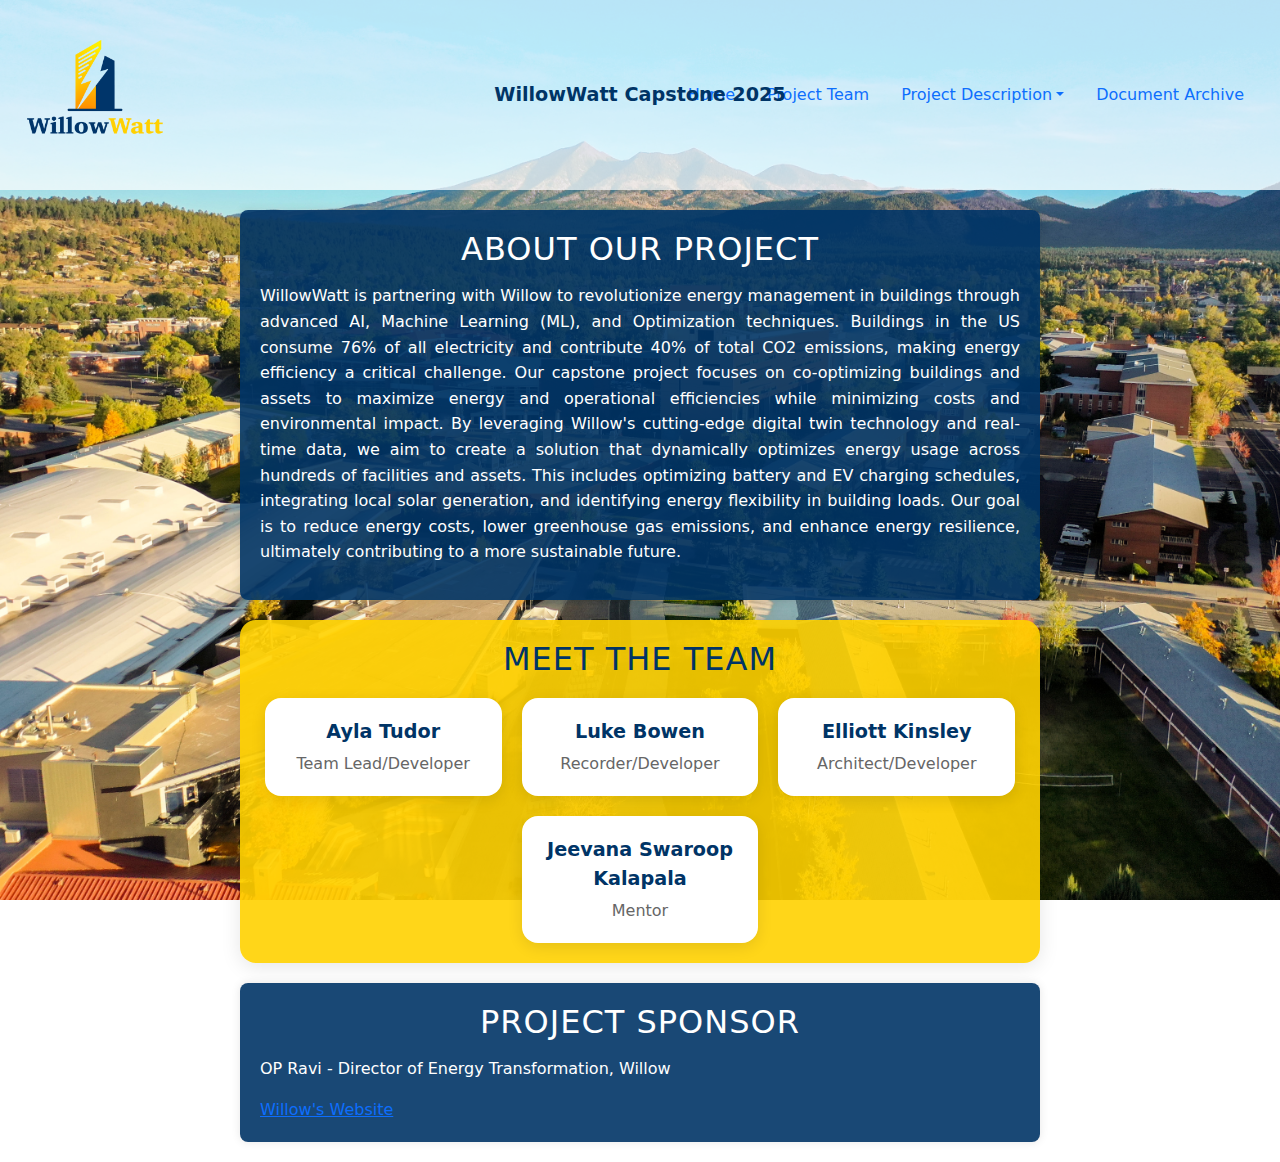
<file: index.html>
<!DOCTYPE html>
<html lang="en">
<head>
    <meta charset="UTF-8">
    <meta name="viewport" content="width=device-width, initial-scale=1.0">
    <title>WillowWatt</title>
    <link rel="stylesheet" href="styles.css">
    <link href="https://cdn.jsdelivr.net/npm/bootstrap@5.3.3/dist/css/bootstrap.min.css" rel="stylesheet" integrity="sha384-QWTKZyjpPEjISv5WaRU9OFeRpok6YctnYmDr5pNlyT2bRjXh0JMhjY6hW+ALEwIH" crossorigin="anonymous">
</head>
<body>
    <header>
        <div class="logo-container">
            <img src="images/WillowWatt_logo.png" alt="WillowWatt Logo" class="logo">
        </div>
        <span class="capstone-text">WillowWatt Capstone 2025</span>
        <ul class="nav">
            <li class="nav-item">
                <a class="nav-link active" aria-current="page" href="index.html">Home</a>
            </li>
            <li class="nav-item">
              <a class="nav-link active" aria-current="page" href="team-page.html">Project Team</a>
            </li>
            <li class="nav-item dropdown">
                <a class="nav-link dropdown-toggle" data-bs-toggle="dropdown" href="#" role="button" aria-expanded="false">Project Description</a>
                <ul class="dropdown-menu">
                  <li><a class="dropdown-item" href="requirements.html">High-Level Requirements</a></li>
                  <li><a class="dropdown-item" href="solution.html">Envisioned Solution</a></li>
                  <li><a class="dropdown-item" href="technologies.html">Technologies</a></li>
                  <li><a class="dropdown-item" href="codebase.html">Codebase</a></li>
                </ul>
              </li>
            <li class="nav-item">
              <a class="nav-link" href="archive.html">Document Archive</a>
            </li>
          </ul>
    </header>
    
    <section class="project-description">
        <h2>About Our Project</h2>
        <p>WillowWatt is partnering with Willow to revolutionize energy management in buildings 
        through advanced AI, Machine Learning (ML), and Optimization techniques. 
        Buildings in the US consume 76% of all electricity and contribute 40% of 
        total CO2 emissions, making energy efficiency a critical challenge. Our 
        capstone project focuses on co-optimizing buildings and assets to maximize 
        energy and operational efficiencies while minimizing costs and environmental 
        impact. By leveraging Willow's cutting-edge digital twin technology and 
        real-time data, we aim to create a solution that dynamically optimizes 
        energy usage across hundreds of facilities and assets. This includes 
        optimizing battery and EV charging schedules, integrating local solar 
        generation, and identifying energy flexibility in building loads. Our 
        goal is to reduce energy costs, lower greenhouse gas emissions, and enhance
        energy resilience, ultimately contributing to a more sustainable future.</p>
    </section>
    
    <section class="team">
        <h2>Meet the Team</h2>
        <div class="team-members">
            <div class="member">
                <div class="member-name">Ayla Tudor</div>
                <div class="member-role">Team Lead/Developer</div>
            </div>
            <div class="member">
                <div class="member-name">Luke Bowen</div>
                <div class="member-role">Recorder/Developer</div>
            </div>
            <div class="member">
                <div class="member-name">Elliott Kinsley</div>
                <div class="member-role">Architect/Developer</div>
            </div>
            <div class="member">
                <div class="member-name">Jeevana Swaroop Kalapala</div>
                <div class="member-role">Mentor</div>
            </div>
        </div>
    </section>

    <section class="project-description">
        <h2>Project Sponsor</h2>
        <p>OP Ravi - Director of Energy Transformation, Willow</p>
        <a href="https://willowinc.com">Willow's Website</a>
    </section>

    <script src="https://cdn.jsdelivr.net/npm/bootstrap@5.3.3/dist/js/bootstrap.bundle.min.js" integrity="sha384-YvpcrYf0tY3lHB60NNkmXc5s9fDVZLESaAA55NDzOxhy9GkcIdslK1eN7N6jIeHz" crossorigin="anonymous"></script>

</body>
</html>
</file>
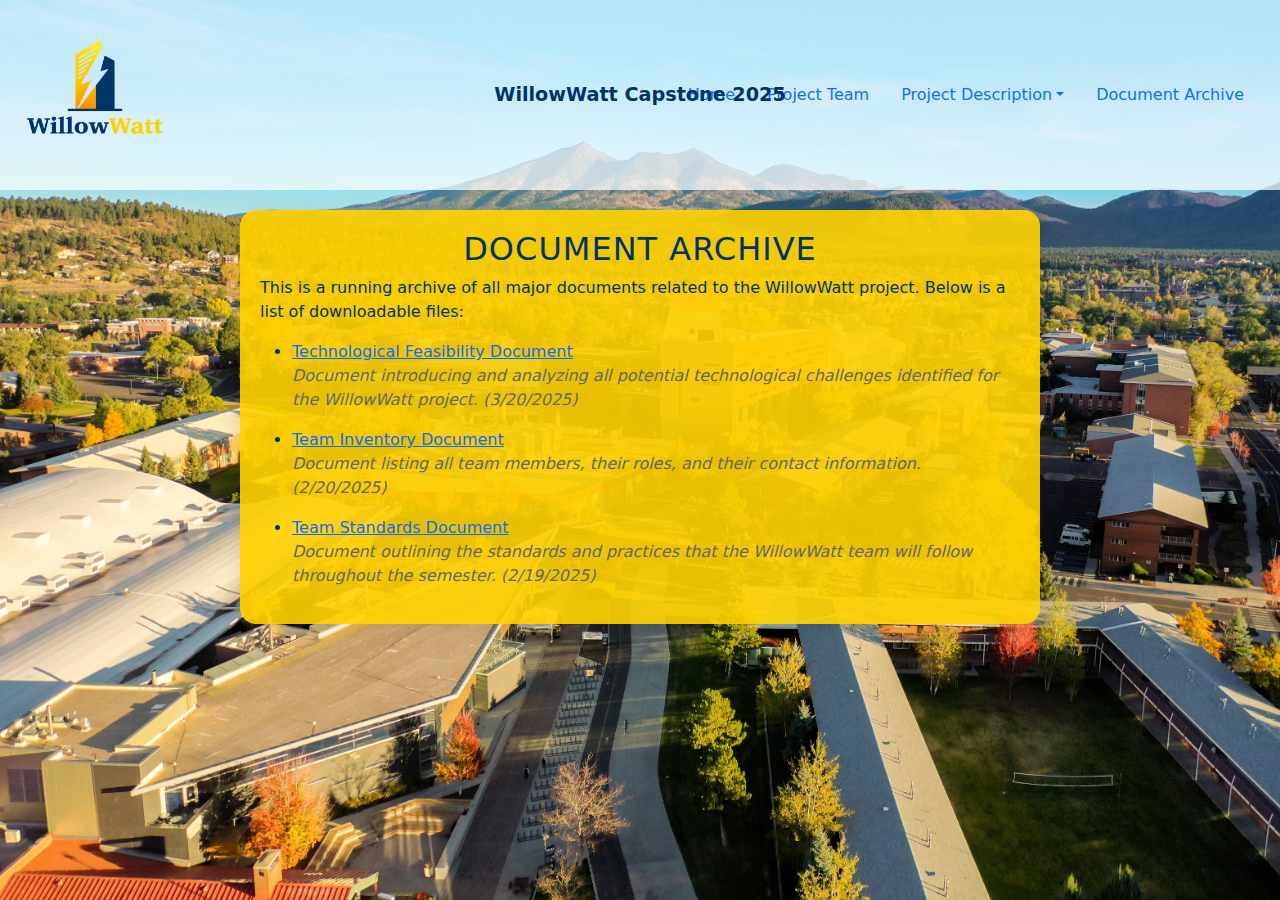
<file: archive.html>
<!DOCTYPE html>
<html lang="en">
<head>
    <meta charset="UTF-8">
    <meta name="viewport" content="width=device-width, initial-scale=1.0">
    <title>WilloWatt</title>
    <link rel="stylesheet" href="styles.css">
    <link href="https://cdn.jsdelivr.net/npm/bootstrap@5.3.3/dist/css/bootstrap.min.css" rel="stylesheet" integrity="sha384-QWTKZyjpPEjISv5WaRU9OFeRpok6YctnYmDr5pNlyT2bRjXh0JMhjY6hW+ALEwIH" crossorigin="anonymous">
</head>
<body>
    <header>
        <div class="logo-container">
            <img src="images/WillowWatt_logo.png" alt="WillowWatt Logo" class="logo">
        </div>
        <span class="capstone-text">WillowWatt Capstone 2025</span>
        <ul class="nav">
            <li class="nav-item">
                <a class="nav-link active" aria-current="page" href="index.html">Home</a>
            </li>
            <li class="nav-item">
              <a class="nav-link active" aria-current="page" href="team-page.html">Project Team</a>
            </li>
            <li class="nav-item dropdown">
                <a class="nav-link dropdown-toggle" data-bs-toggle="dropdown" href="#" role="button" aria-expanded="false">Project Description</a>
                <ul class="dropdown-menu">
                  <li><a class="dropdown-item" href="requirements.html">High-Level Requirements</a></li>
                  <li><a class="dropdown-item" href="solution.html">Envisioned Solution</a></li>
                  <li><a class="dropdown-item" href="technologies.html">Technologies</a></li>
                  <li><a class="dropdown-item" href="codebase.html">Codebase</a></li>
                </ul>
              </li>
            <li class="nav-item">
              <a class="nav-link" href="archive.html">Document Archive</a>
            </li>
          </ul>
    </header>

    <section class="team">
      <h2>Document Archive</h2>
        <p>This is a running archive of all major documents related to the WillowWatt project. Below is a list of downloadable files:</p>
        <ul>
          <li><a href="documents/Technological Feasibility.pdf" download>Technological Feasibility Document</a></li>
            <p class="subheader">Document introducing and analyzing all potential technological challenges
              identified for the WillowWatt project. (3/20/2025)
            </p>
          <li><a href="documents/Team Inventory.pdf" download>Team Inventory Document</a></li>
            <p class="subheader">Document listing all team members, their roles, and their contact information. (2/20/2025)
            </p>
          <li><a href="documents/Team Standards Doc.pdf" download>Team Standards Document</a></li>
            <p class="subheader">Document outlining the standards and practices that the WillowWatt team will follow
              throughout the semester. (2/19/2025)
            </p>
        </ul>
        </p>
    </section>
    <script src="https://cdn.jsdelivr.net/npm/bootstrap@5.3.3/dist/js/bootstrap.bundle.min.js" integrity="sha384-YvpcrYf0tY3lHB60NNkmXc5s9fDVZLESaAA55NDzOxhy9GkcIdslK1eN7N6jIeHz" crossorigin="anonymous"></script>

</body>
</html>
</file>
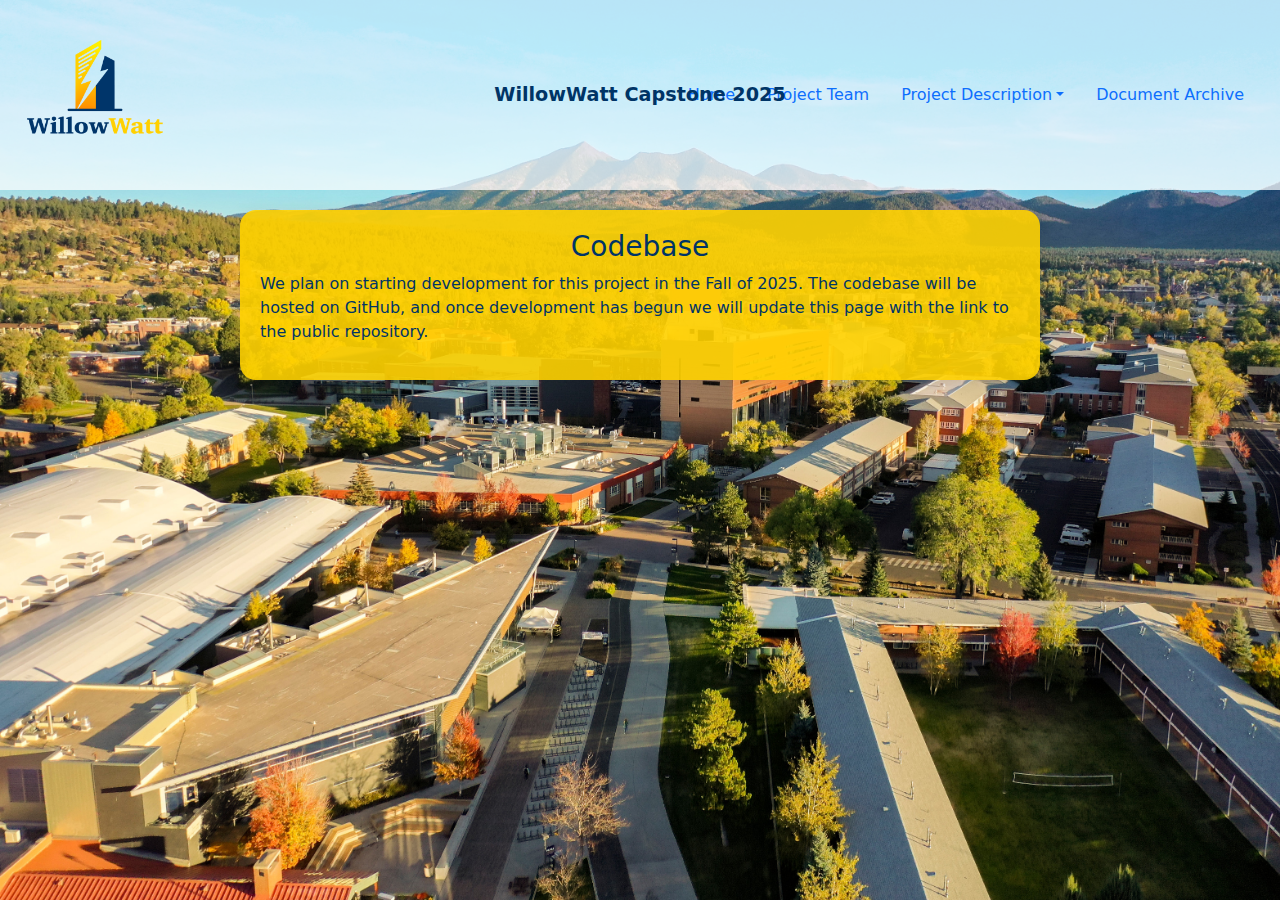
<file: codebase.html>
<!DOCTYPE html>
<html lang="en">
<head>
    <meta charset="UTF-8">
    <meta name="viewport" content="width=device-width, initial-scale=1.0">
    <title>WilloWatt</title>
    <link rel="stylesheet" href="styles.css">
    <link href="https://cdn.jsdelivr.net/npm/bootstrap@5.3.3/dist/css/bootstrap.min.css" rel="stylesheet" integrity="sha384-QWTKZyjpPEjISv5WaRU9OFeRpok6YctnYmDr5pNlyT2bRjXh0JMhjY6hW+ALEwIH" crossorigin="anonymous">
</head>
<body>
    <header>
        <div class="logo-container">
            <img src="images/WillowWatt_logo.png" alt="WillowWatt Logo" class="logo">
        </div>
        <span class="capstone-text">WillowWatt Capstone 2025</span>
        <ul class="nav">
            <li class="nav-item">
                <a class="nav-link active" aria-current="page" href="index.html">Home</a>
            </li>
            <li class="nav-item">
              <a class="nav-link active" aria-current="page" href="team-page.html">Project Team</a>
            </li>
            <li class="nav-item dropdown">
                <a class="nav-link dropdown-toggle" data-bs-toggle="dropdown" href="#" role="button" aria-expanded="false">Project Description</a>
                <ul class="dropdown-menu">
                  <li><a class="dropdown-item" href="requirements.html">High-Level Requirements</a></li>
                  <li><a class="dropdown-item" href="solution.html">Envisioned Solution</a></li>
                  <li><a class="dropdown-item" href="technologies.html">Technologies</a></li>
                  <li><a class="dropdown-item" href="codebase.html">Codebase</a></li>
                </ul>
              </li>
            <li class="nav-item">
              <a class="nav-link" href="archive.html">Document Archive</a>
            </li>
          </ul>
    </header>

    <section class="team">
        <h3>Codebase</h3>
        <p>We plan on starting development for this project in the Fall of 2025.
          The codebase will be hosted on GitHub, and once development has begun we will update
          this page with the link to the public repository.
        </p>
    </section>
    <script src="https://cdn.jsdelivr.net/npm/bootstrap@5.3.3/dist/js/bootstrap.bundle.min.js" integrity="sha384-YvpcrYf0tY3lHB60NNkmXc5s9fDVZLESaAA55NDzOxhy9GkcIdslK1eN7N6jIeHz" crossorigin="anonymous"></script>

</body>
</html>
</file>
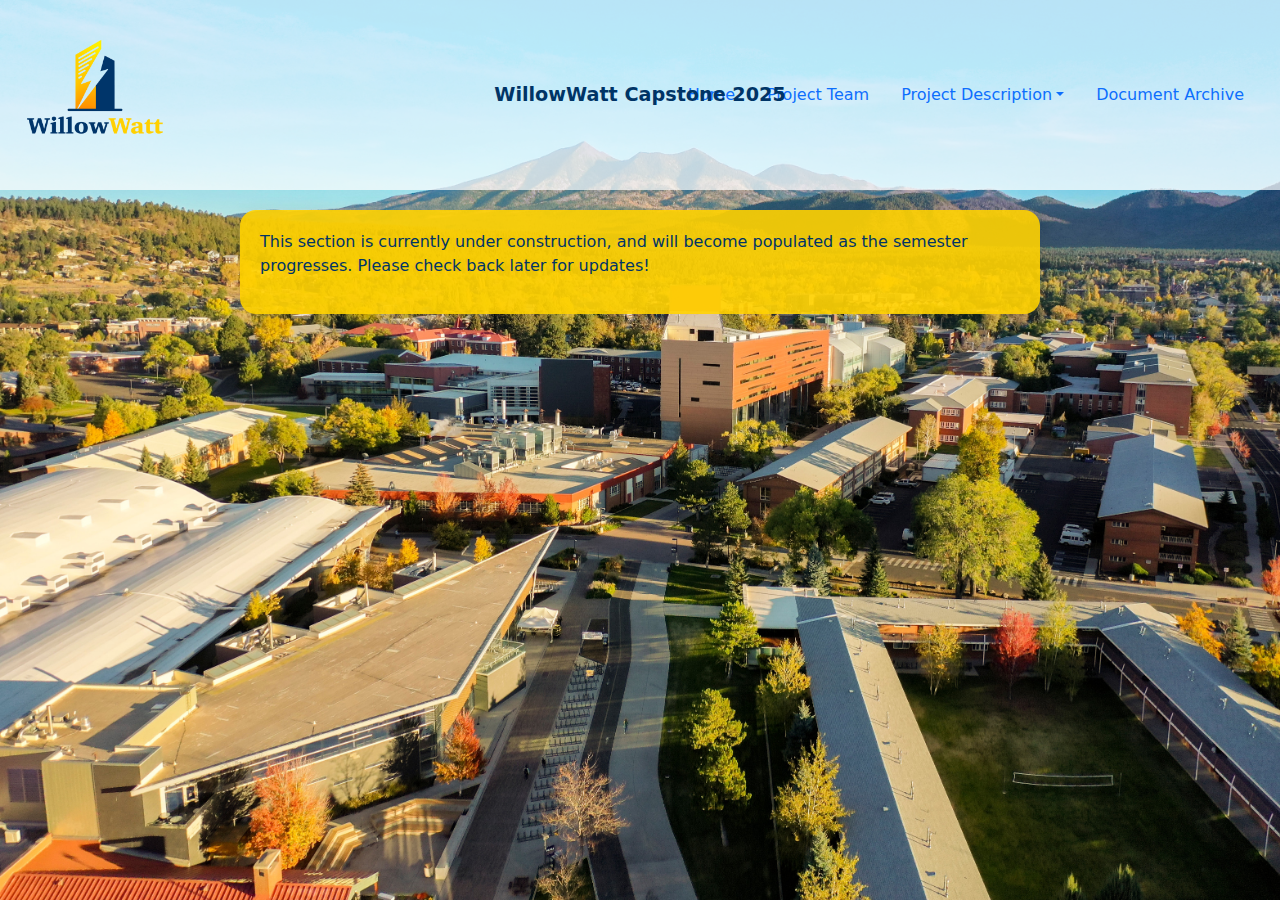
<file: requirements.html>
<!DOCTYPE html>
<html lang="en">
<head>
    <meta charset="UTF-8">
    <meta name="viewport" content="width=device-width, initial-scale=1.0">
    <title>WilloWatt</title>
    <link rel="stylesheet" href="styles.css">
    <link href="https://cdn.jsdelivr.net/npm/bootstrap@5.3.3/dist/css/bootstrap.min.css" rel="stylesheet" integrity="sha384-QWTKZyjpPEjISv5WaRU9OFeRpok6YctnYmDr5pNlyT2bRjXh0JMhjY6hW+ALEwIH" crossorigin="anonymous">
</head>
<body>
    <header>
        <div class="logo-container">
            <img src="images/WillowWatt_logo.png" alt="WillowWatt Logo" class="logo">
        </div>
        <span class="capstone-text">WillowWatt Capstone 2025</span>
        <ul class="nav">
            <li class="nav-item">
                <a class="nav-link active" aria-current="page" href="index.html">Home</a>
            </li>
            <li class="nav-item">
              <a class="nav-link active" aria-current="page" href="team-page.html">Project Team</a>
            </li>
            <li class="nav-item dropdown">
                <a class="nav-link dropdown-toggle" data-bs-toggle="dropdown" href="#" role="button" aria-expanded="false">Project Description</a>
                <ul class="dropdown-menu">
                  <li><a class="dropdown-item" href="requirements.html">High-Level Requirements</a></li>
                  <li><a class="dropdown-item" href="solution.html">Envisioned Solution</a></li>
                  <li><a class="dropdown-item" href="technologies.html">Technologies</a></li>
                  <li><a class="dropdown-item" href="codebase.html">Codebase</a></li>
                </ul>
              </li>
            <li class="nav-item">
              <a class="nav-link" href="archive.html">Document Archive</a>
            </li>
          </ul>
    </header>

    <section class="team">
        <p>This section is currently under construction, and will become populated
            as the semester progresses. Please check back later for updates!
        </p>
    </section>
    <script src="https://cdn.jsdelivr.net/npm/bootstrap@5.3.3/dist/js/bootstrap.bundle.min.js" integrity="sha384-YvpcrYf0tY3lHB60NNkmXc5s9fDVZLESaAA55NDzOxhy9GkcIdslK1eN7N6jIeHz" crossorigin="anonymous"></script>

</body>
</html>
</file>
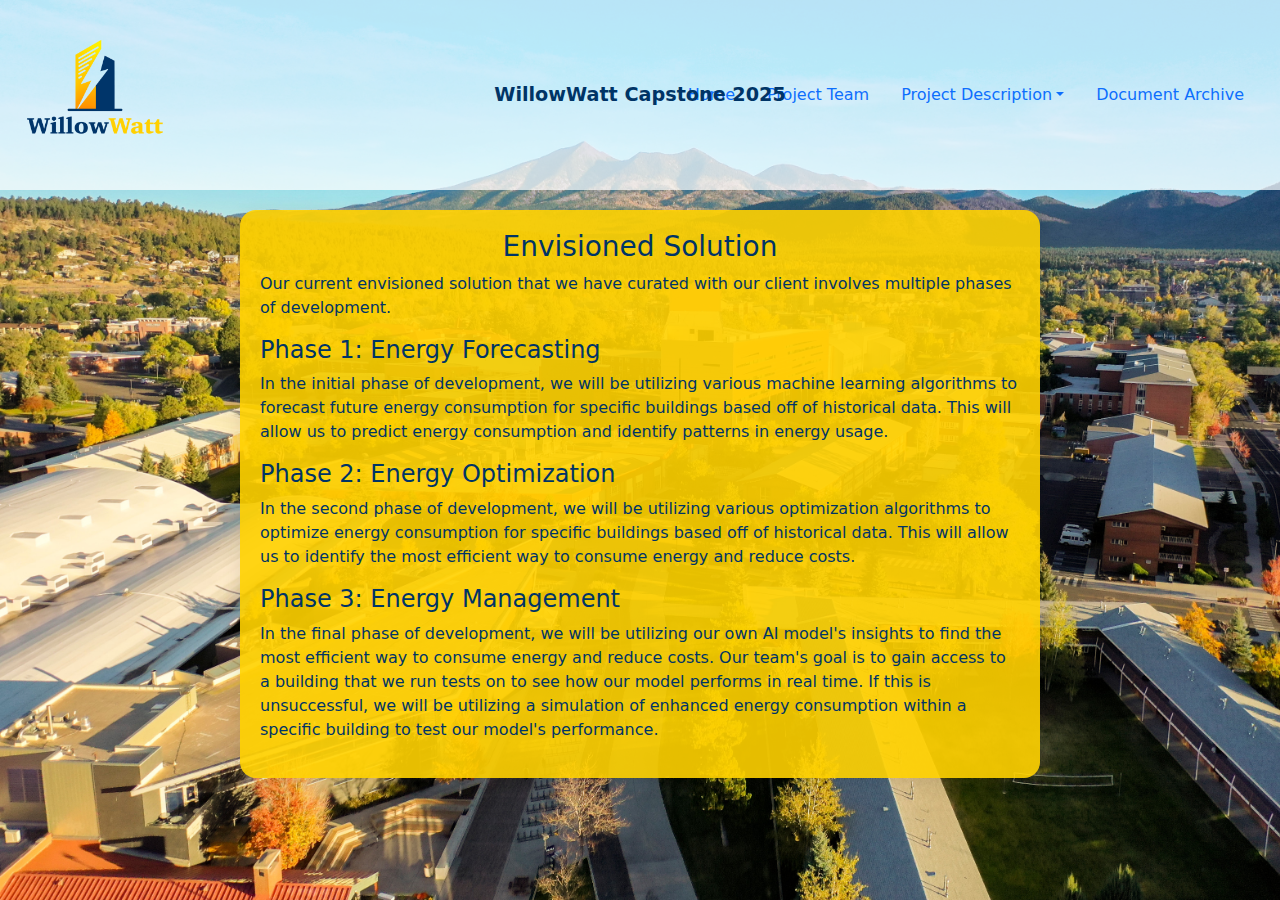
<file: solution.html>
<!DOCTYPE html>
<html lang="en">
<head>
    <meta charset="UTF-8">
    <meta name="viewport" content="width=device-width, initial-scale=1.0">
    <title>WilloWatt</title>
    <link rel="stylesheet" href="styles.css">
    <link href="https://cdn.jsdelivr.net/npm/bootstrap@5.3.3/dist/css/bootstrap.min.css" rel="stylesheet" integrity="sha384-QWTKZyjpPEjISv5WaRU9OFeRpok6YctnYmDr5pNlyT2bRjXh0JMhjY6hW+ALEwIH" crossorigin="anonymous">
</head>
<body>
    <header>
        <div class="logo-container">
            <img src="images/WillowWatt_logo.png" alt="WillowWatt Logo" class="logo">
        </div>
        <span class="capstone-text">WillowWatt Capstone 2025</span>
        <ul class="nav">
            <li class="nav-item">
                <a class="nav-link active" aria-current="page" href="index.html">Home</a>
            </li>
            <li class="nav-item">
              <a class="nav-link active" aria-current="page" href="team-page.html">Project Team</a>
            </li>
            <li class="nav-item dropdown">
                <a class="nav-link dropdown-toggle" data-bs-toggle="dropdown" href="#" role="button" aria-expanded="false">Project Description</a>
                <ul class="dropdown-menu">
                  <li><a class="dropdown-item" href="requirements.html">High-Level Requirements</a></li>
                  <li><a class="dropdown-item" href="solution.html">Envisioned Solution</a></li>
                  <li><a class="dropdown-item" href="technologies.html">Technologies</a></li>
                  <li><a class="dropdown-item" href="codebase.html">Codebase</a></li>
                </ul>
              </li>
            <li class="nav-item">
              <a class="nav-link" href="archive.html">Document Archive</a>
            </li>
          </ul>
    </header>

    <section class="team">
      <h3>Envisioned Solution</h3>
        <p>Our current envisioned solution that we have curated with our client involves multiple phases
          of development.
        </p>

      <h4>Phase 1: Energy Forecasting</h4>
        <p>In the initial phase of development, we will be utilizing various machine learning algorithms
          to forecast future energy consumption for specific buildings based off of historical data.
          This will allow us to predict energy consumption and identify patterns in energy usage.
        </p>
      
      <h4>Phase 2: Energy Optimization</h4>
        <p>In the second phase of development, we will be utilizing various optimization algorithms
          to optimize energy consumption for specific buildings based off of historical data.
          This will allow us to identify the most efficient way to consume energy and reduce costs.
        </p>

      <h4>Phase 3: Energy Management</h4>
        <p>In the final phase of development, we will be utilizing our own AI model's insights
          to find the most efficient way to consume energy and reduce costs. Our team's goal is to 
          gain access to a building that we run tests on to see how our model performs in real time.
          If this is unsuccessful, we will be utilizing a simulation of enhanced energy consumption
          within a specific building to test our model's performance.
        </p>
        
    </section>
    <script src="https://cdn.jsdelivr.net/npm/bootstrap@5.3.3/dist/js/bootstrap.bundle.min.js" integrity="sha384-YvpcrYf0tY3lHB60NNkmXc5s9fDVZLESaAA55NDzOxhy9GkcIdslK1eN7N6jIeHz" crossorigin="anonymous"></script>

</body>
</html>
</file>
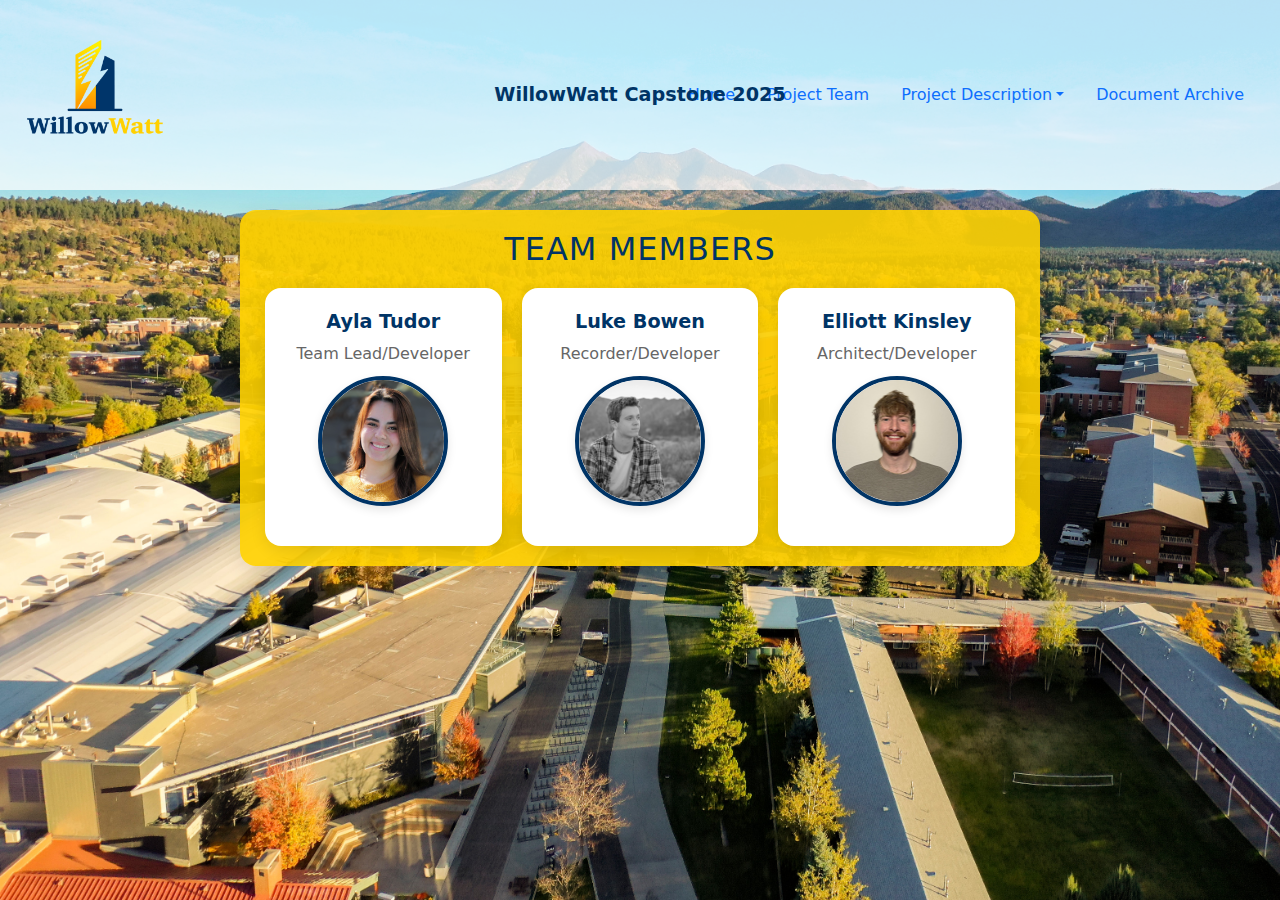
<file: team-page.html>
<!DOCTYPE html>
<html lang="en">
<head>
    <meta charset="UTF-8">
    <meta name="viewport" content="width=device-width, initial-scale=1.0">
    <title>WilloWatt</title>
    <link rel="stylesheet" href="styles.css">
    <link href="https://cdn.jsdelivr.net/npm/bootstrap@5.3.3/dist/css/bootstrap.min.css" rel="stylesheet" integrity="sha384-QWTKZyjpPEjISv5WaRU9OFeRpok6YctnYmDr5pNlyT2bRjXh0JMhjY6hW+ALEwIH" crossorigin="anonymous">
</head>
<body>
    <header>
        <div class="logo-container">
            <img src="images/WillowWatt_logo.png" alt="WillowWatt Logo" class="logo">
        </div>
        <span class="capstone-text">WillowWatt Capstone 2025</span>
        <ul class="nav">
            <li class="nav-item">
                <a class="nav-link active" aria-current="page" href="index.html">Home</a>
            </li>
            <li class="nav-item">
              <a class="nav-link active" aria-current="page" href="team-page.html">Project Team</a>
            </li>
            <li class="nav-item dropdown">
                <a class="nav-link dropdown-toggle" data-bs-toggle="dropdown" href="#" role="button" aria-expanded="false">Project Description</a>
                <ul class="dropdown-menu">
                  <li><a class="dropdown-item" href="requirements.html">High-Level Requirements</a></li>
                  <li><a class="dropdown-item" href="solution.html">Envisioned Solution</a></li>
                  <li><a class="dropdown-item" href="technologies.html">Technologies</a></li>
                  <li><a class="dropdown-item" href="codebase.html">Codebase</a></li>
                </ul>
              </li>
            <li class="nav-item">
              <a class="nav-link" href="archive.html">Document Archive</a>
            </li>
          </ul>
    </header>

    <section class="team">
        <h2>Team Members</h2>
        <div class="team-members">
            <div class="member">
                <div class="member-name">Ayla Tudor</div>
                <div class="member-role">Team Lead/Developer</div>
                <img src="images/ayla_tudor_headshot.jpg" alt="Ayla Tudor" class="member-photo">
            </div>
            <div class="member">
                <div class="member-name">Luke Bowen</div>
                <div class="member-role">Recorder/Developer</div>
                <img src="images/luke_bowen_headshot.png" alt="Luke Bowen" class="member-photo">
            </div>
            <div class="member">
                <div class="member-name">Elliott Kinsley</div>
                <div class="member-role">Architect/Developer</div>
                <img src="images/elliott_kinsley_headshot.jpg" alt="Elliott Kinsley" class="member-photo">
            </div>
        </div>
    </section>
    <script src="https://cdn.jsdelivr.net/npm/bootstrap@5.3.3/dist/js/bootstrap.bundle.min.js" integrity="sha384-YvpcrYf0tY3lHB60NNkmXc5s9fDVZLESaAA55NDzOxhy9GkcIdslK1eN7N6jIeHz" crossorigin="anonymous"></script>

</body>
</html>
</file>
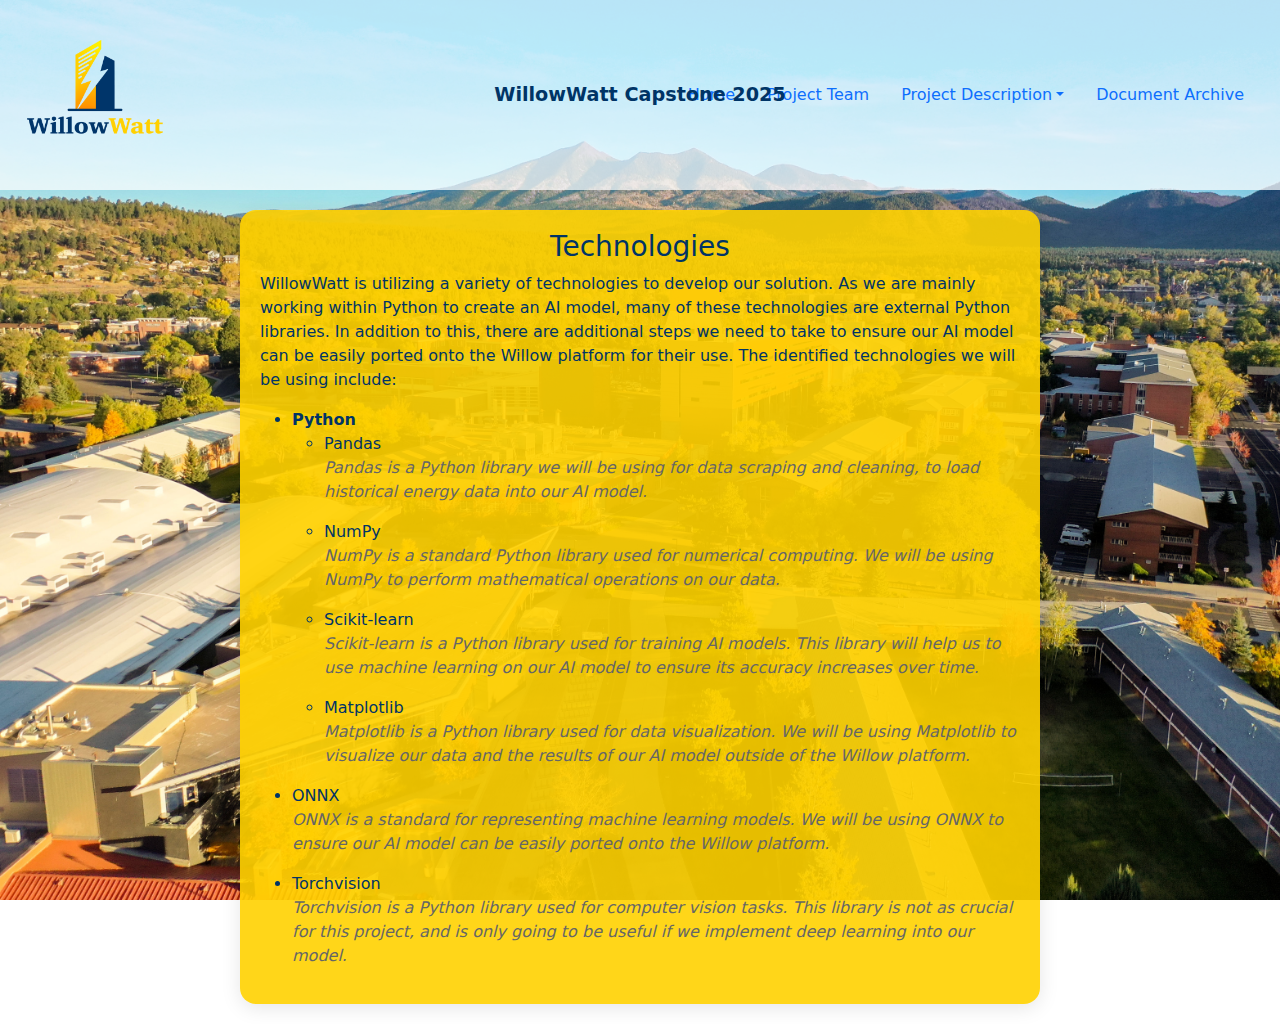
<file: technologies.html>
<!DOCTYPE html>
<html lang="en">
<head>
    <meta charset="UTF-8">
    <meta name="viewport" content="width=device-width, initial-scale=1.0">
    <title>WilloWatt</title>
    <link rel="stylesheet" href="styles.css">
    <link href="https://cdn.jsdelivr.net/npm/bootstrap@5.3.3/dist/css/bootstrap.min.css" rel="stylesheet" integrity="sha384-QWTKZyjpPEjISv5WaRU9OFeRpok6YctnYmDr5pNlyT2bRjXh0JMhjY6hW+ALEwIH" crossorigin="anonymous">
</head>
<body>
    <header>
        <div class="logo-container">
            <img src="images/WillowWatt_logo.png" alt="WillowWatt Logo" class="logo">
        </div>
        <span class="capstone-text">WillowWatt Capstone 2025</span>
        <ul class="nav">
            <li class="nav-item">
                <a class="nav-link active" aria-current="page" href="index.html">Home</a>
            </li>
            <li class="nav-item">
              <a class="nav-link active" aria-current="page" href="team-page.html">Project Team</a>
            </li>
            <li class="nav-item dropdown">
                <a class="nav-link dropdown-toggle" data-bs-toggle="dropdown" href="#" role="button" aria-expanded="false">Project Description</a>
                <ul class="dropdown-menu">
                  <li><a class="dropdown-item" href="requirements.html">High-Level Requirements</a></li>
                  <li><a class="dropdown-item" href="solution.html">Envisioned Solution</a></li>
                  <li><a class="dropdown-item" href="technologies.html">Technologies</a></li>
                  <li><a class="dropdown-item" href="codebase.html">Codebase</a></li>
                </ul>
              </li>
            <li class="nav-item">
              <a class="nav-link" href="archive.html">Document Archive</a>
            </li>
          </ul>
    </header>

    <section class="team">
      <h3>Technologies</h3>
        <p>WillowWatt is utilizing a variety of technologies to develop our solution. As we are mainly
          working within Python to create an AI model, many of these technologies are external Python libraries.
          In addition to this, there are additional steps we need to take to ensure our AI model can be easily
          ported onto the Willow platform for their use. The identified technologies we will be using include:</p>
        <ul>
          <li style="font-weight: bold;">Python</li>

          <ul>
            <li>Pandas</li>
            <p class="subheader">Pandas is a Python library we will be using for 
              data scraping and cleaning, to load historical energy data into our AI model.
            </p>
            <li>NumPy</li>
            <p class="subheader">NumPy is a standard Python library used for 
              numerical computing. We will be using NumPy to perform mathematical operations on our data.
            </p>
            <li>Scikit-learn</li>
            <p class="subheader">Scikit-learn is a Python library used for training AI models.
              This library will help us to use machine learning on our AI model to ensure its accuracy
              increases over time.
            </p>
            <li>Matplotlib</li>
            <p class="subheader">Matplotlib is a Python library used for data visualization.
              We will be using Matplotlib to visualize our data and the results of our AI model outside of the Willow platform.
          </ul>


          <li>ONNX</li>
          <p class="subheader">ONNX is a standard for representing machine learning models.
            We will be using ONNX to ensure our AI model can be easily ported onto the Willow platform.
          <li>Torchvision</li>
          <p class="subheader">Torchvision is a Python library used for computer vision tasks.
            This library is not as crucial for this project, and is only going to be useful if we 
            implement deep learning into our model.
          </p>
    </section>
    <script src="https://cdn.jsdelivr.net/npm/bootstrap@5.3.3/dist/js/bootstrap.bundle.min.js" integrity="sha384-YvpcrYf0tY3lHB60NNkmXc5s9fDVZLESaAA55NDzOxhy9GkcIdslK1eN7N6jIeHz" crossorigin="anonymous"></script>

</body>
</html>
</file>
<file: styles.css>
body {
    font-family: Arial, sans-serif;
    margin: 0;
    padding: 0;
    background-image: url('images/nau_campus_image.jpg');
    background-size: cover; 
    background-repeat: no-repeat; 
    background-attachment: fixed; 
    text-align: center;
}

header {
    background-color: rgba(255, 255, 255, 0.723); 
    padding: 20px;
    display: flex;
    align-items: center;
    justify-content: space-between;
    position: relative;
}

.subheader {
    font-style: italic;
    color: #666;
}

.logo-container {
    display: flex;
    align-items: center;
}

.logo {
    max-width: 150px;
    margin-right: 15px;
}

.welcome-text {
    font-size: 1.5em;
    font-weight: bold;
    margin: 0;
    color: rgba(0, 52, 102);
}

.capstone-text {
    font-size: 1.2em;
    font-weight: bold;
    color: rgba(0, 52, 102);
    position: absolute;
    left: 50%;
    transform: translateX(-50%);
}

h1 {
    margin: 0;
    font-size: 1.8em;
}

h3 {
    text-align: center;
}

.project-description {
    background-color: rgba(0, 52, 102, 0.9); 
    color: white;
    margin: 20px auto;
    padding: 20px;
    max-width: 800px;
    border-radius: 8px;
    box-shadow: 0 0 10px rgba(0, 0, 0, 0.1);
    text-align: left;
    line-height: 1.6;
}

.project-description p {
    margin: 15px 0;
    text-align: justify;
}


.team {
    background-color: rgba(255, 210, 0, 0.9); 
    color: #003466;
    margin: 20px auto;
    padding: 20px;
    max-width: 800px;
    border-radius: 16px;
    box-shadow: 0 4px 20px rgba(0, 0, 0, 0.1);
    text-align: left;
}

h2 {
    color: inherit;
    text-align: center;
    font-size: 2.5em;
    margin-bottom: 30px;
    text-transform: uppercase;
    letter-spacing: 1px;
}

.team-members {
    display: flex;
    justify-content: center;
    gap: 20px;
    margin-top: 20px;
    padding: 0;
    flex-wrap: wrap;
}

.member {
    background-color: white;
    border: none;
    padding: 20px;
    border-radius: 16px;
    box-shadow: 0 4px 15px rgba(0, 0, 0, 0.1);
    display: flex;
    flex-direction: column;
    align-items: center;
    width: calc(33% - 14px);
    min-width: 140px;
    transition: transform 0.3s ease, box-shadow 0.3s ease;
}

.member:hover {
    transform: translateY(-5px);
    box-shadow: 0 8px 25px rgba(0, 0, 0, 0.15);
}

.member-photo {
    width: 130px;
    height: 130px;
    border-radius: 50%;
    object-fit: cover;
    border: 4px solid #003466;
    margin-bottom: 20px;
    box-shadow: 0 4px 10px rgba(0, 0, 0, 0.1);
    transition: transform 0.3s ease;
    margin-top: 10px;
}

.member:hover .member-photo {
    transform: scale(1.05);
}

.member-name {
    font-size: 1.2em;
    font-weight: bold;
    text-align: center;
    margin-bottom: 5px;
    color: #003466;
}

.member-role {
    font-size: 1em;
    color: #666;
    text-align: center;
    font-weight: normal;
}

/* Add media query for smaller screens */
@media (max-width: 768px) {
    .team {
        padding: 20px;
    }

    .team-members {
        flex-direction: column;
        align-items: center;
        gap: 20px;
    }
    
    .member {
        width: 100%;
        max-width: 400px;
    }

    h2 {
        font-size: 2em;
        margin-bottom: 20px;
    }
}
</file>
